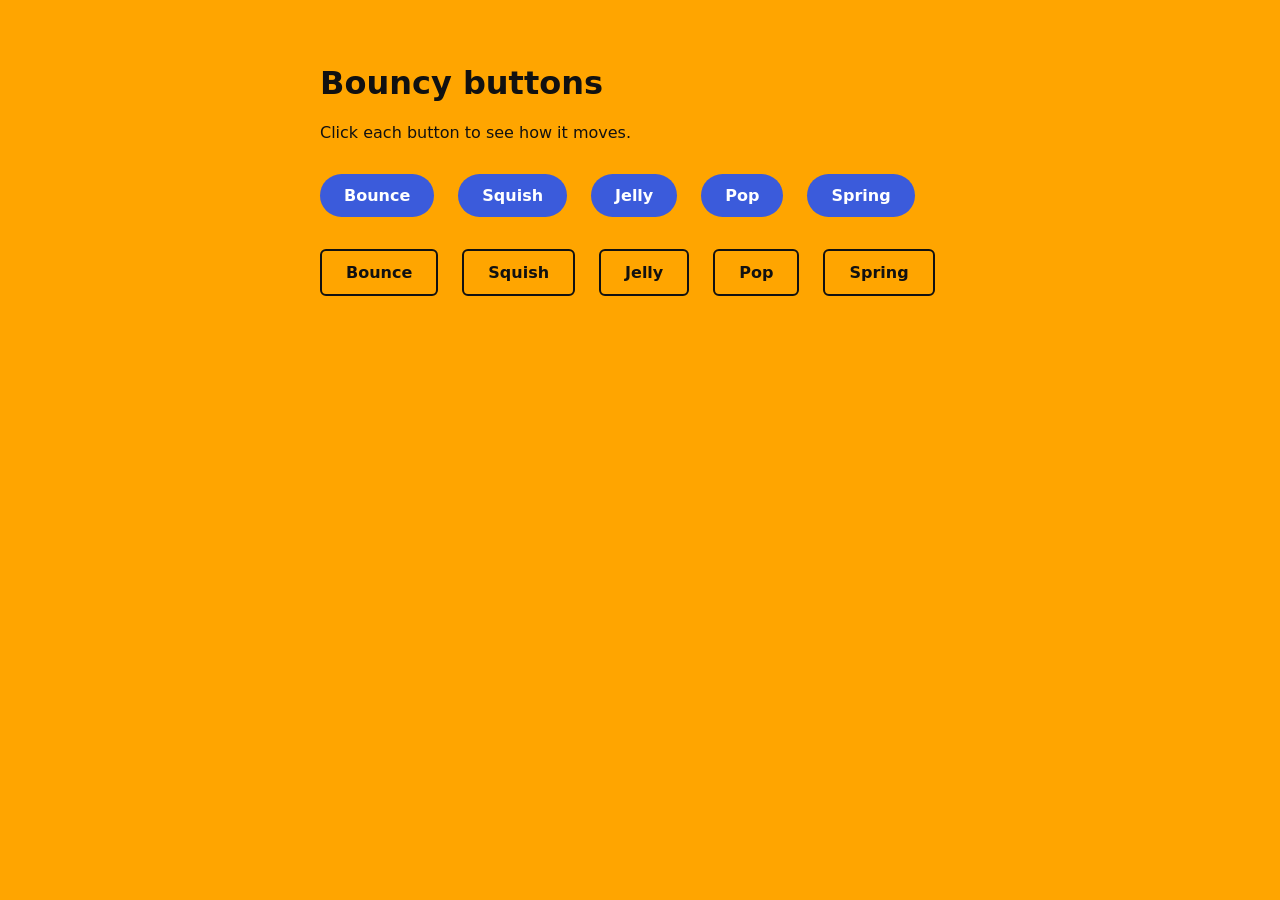
<file: site/index.html>
<!doctype html>
<html lang="en">
<head>
  <meta charset="utf-8">
  <meta name="viewport" content="width=device-width, initial-scale=1">
  <title>DES112 Project</title>
  <link rel="stylesheet" href="style.css">
</head>
<body>
  <main>
    <h1>Bouncy buttons</h1>
    <p>Click each button to see how it moves.</p>

    <div class="gallery">
      <button class="bouncy bounce">Bounce</button>
      <button class="bouncy squish">Squish</button>
      <button class="bouncy jelly">Jelly</button>
      <button class="bouncy pop">Pop</button>
      <button class="bouncy spring">Spring</button>
    </div>

    <div class="gallery">
      <button class="bouncy outline bounce">Bounce</button>
      <button class="bouncy outline squish">Squish</button>
      <button class="bouncy outline jelly">Jelly</button>
      <button class="bouncy outline pop">Pop</button>
      <button class="bouncy outline spring">Spring</button>
    </div>
  </main>

  <script src="script.js"></script>
</body>
</html>
</file>
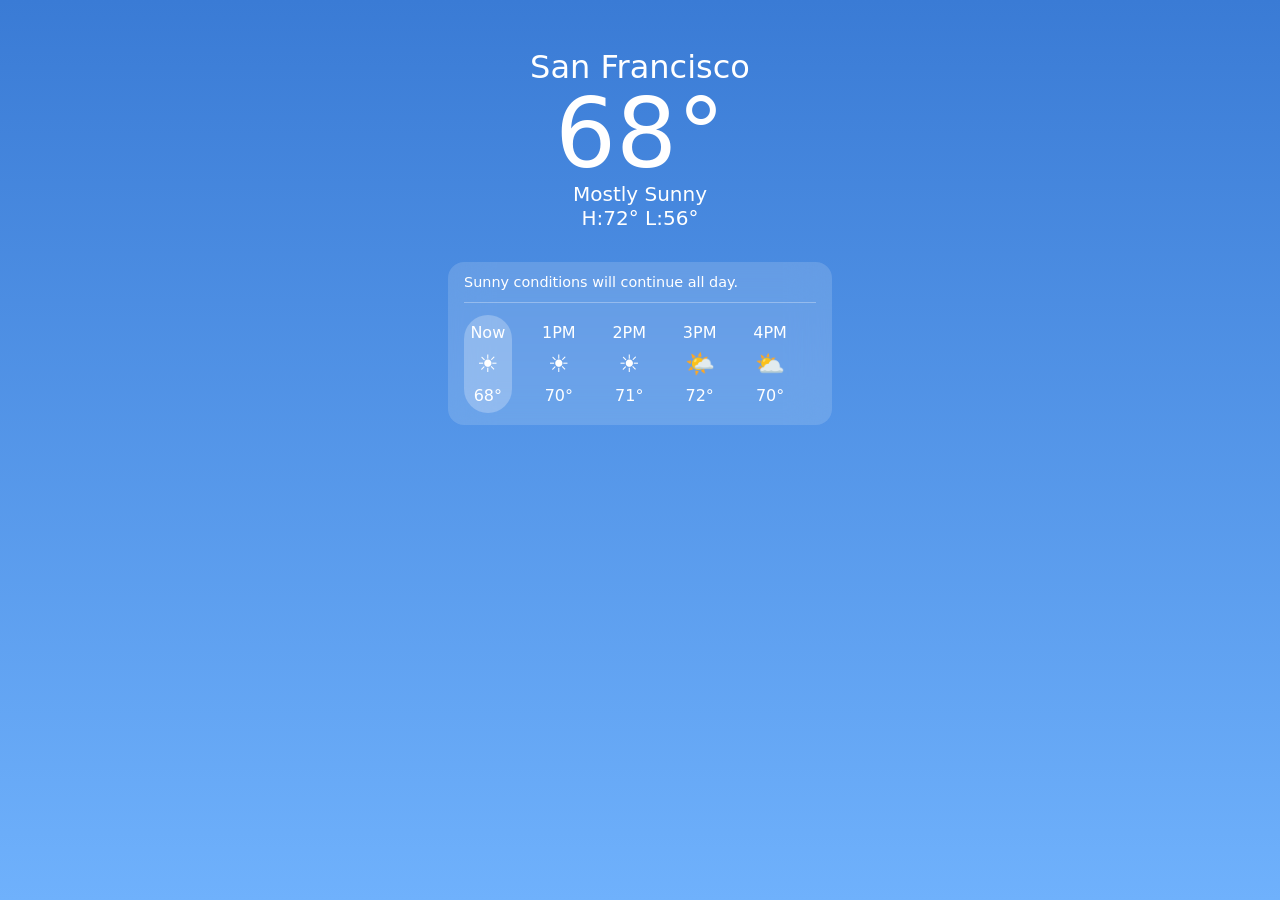
<file: site/weather.html>
<!doctype html>
<html lang="en">
<head>
  <meta charset="utf-8">
  <meta name="viewport" content="width=device-width, initial-scale=1">
  <title>Weather</title>
  <link rel="stylesheet" href="weather.css">
</head>
<body>
  <main class="phone">

    <!-- 1. Current conditions at the top -->
    <header class="current">
      <h1 class="city">San Francisco</h1>
      <p class="temp">68°</p>
      <p class="condition">Mostly Sunny</p>
      <p class="high-low">H:72° L:56°</p>
    </header>

    <!-- 2. Hourly forecast card -->
    <section class="card">
      <p class="card-title">Sunny conditions will continue all day.</p>

      <ul class="hourly">
        <!-- data-temp and data-condition hold the info JavaScript shows when you tap -->
        <li><button class="hour selected" data-temp="68" data-condition="Mostly Sunny"><span>Now</span><span class="icon">☀️</span><span>68°</span></button></li>
        <li><button class="hour" data-temp="70" data-condition="Sunny"><span>1PM</span><span class="icon">☀️</span><span>70°</span></button></li>
        <li><button class="hour" data-temp="71" data-condition="Sunny"><span>2PM</span><span class="icon">☀️</span><span>71°</span></button></li>
        <li><button class="hour" data-temp="72" data-condition="Mostly Sunny"><span>3PM</span><span class="icon">🌤️</span><span>72°</span></button></li>
        <li><button class="hour" data-temp="70" data-condition="Partly Cloudy"><span>4PM</span><span class="icon">⛅</span><span>70°</span></button></li>
        <li><button class="hour" data-temp="67" data-condition="Partly Cloudy"><span>5PM</span><span class="icon">⛅</span><span>67°</span></button></li>
        <li><button class="hour" data-temp="64" data-condition="Mostly Cloudy"><span>6PM</span><span class="icon">🌥️</span><span>64°</span></button></li>
        <li><button class="hour" data-temp="61" data-condition="Clear"><span>7PM</span><span class="icon">🌙</span><span>61°</span></button></li>
      </ul>
    </section>

    <!-- 3. 10-day forecast card: your turn! -->

  </main>

  <script src="weather.js"></script>
</body>
</html>
</file>
<file: site/style.css>
:root {
  --bg: orange;
  --fg: #111;
  --accent: #3b5bdb;
}

body {
  margin: 0;
  font-family: system-ui, sans-serif;
  background: var(--bg);
  color: var(--fg);
}

main {
  max-width: 40rem;
  margin: 4rem auto;
  padding: 0 1rem;
}

/* ---------- Button gallery ---------- */

.gallery {
  display: flex;
  flex-wrap: wrap;
  gap: 1.5rem;
  margin-top: 2rem;
}

/* Shared look for every bouncy button */
.bouncy {
  font: inherit;
  font-weight: 600;
  padding: 0.75rem 1.5rem;
  border: none;
  border-radius: 999px;
  background: var(--accent);
  color: white;
  cursor: pointer;
}

/* Outline style: same animations, different look */
.bouncy.outline {
  background: transparent;
  color: var(--fg);
  border: 2px solid var(--fg);
  border-radius: 6px;
}

/* JavaScript adds the "is-bouncing" class on click.
   Each variant below decides which animation that class plays. */
.bouncy.is-bouncing { animation-duration: 0.6s; animation-timing-function: ease-out; }

.bounce.is-bouncing { animation-name: bounce; }
.squish.is-bouncing { animation-name: squish; }
.jelly.is-bouncing  { animation-name: jelly; animation-duration: 0.8s; }
.pop.is-bouncing    { animation-name: pop; animation-duration: 0.35s; }
.spring.is-bouncing { animation-name: spring; animation-duration: 0.9s; }

/* 1. Bounce: jump up, then land */
@keyframes bounce {
  0%, 100% { transform: translateY(0); }
  40%      { transform: translateY(-16px); }
  70%      { transform: translateY(0); }
  85%      { transform: translateY(-5px); }
}

/* 2. Squish: press down flat, then spring back */
@keyframes squish {
  0%, 100% { transform: scale(1, 1); }
  30%      { transform: scale(1.15, 0.8); }
  60%      { transform: scale(0.95, 1.08); }
}

/* 3. Jelly: wobble back and forth, getting smaller each time */
@keyframes jelly {
  0%, 100% { transform: scale(1, 1); }
  25%      { transform: scale(0.9, 1.1); }
  50%      { transform: scale(1.1, 0.9); }
  75%      { transform: scale(0.97, 1.03); }
}

/* 4. Pop: quickly grow a little, then settle */
@keyframes pop {
  0%, 100% { transform: scale(1); }
  50%      { transform: scale(1.2); }
}

/* 5. Spring: several bounces that get smaller, like a dropped ball */
@keyframes spring {
  0%, 100% { transform: translateY(0); }
  20%      { transform: translateY(-20px); }
  40%      { transform: translateY(0); }
  55%      { transform: translateY(-10px); }
  70%      { transform: translateY(0); }
  82%      { transform: translateY(-4px); }
}

/* Respect people who have asked their computer for less motion */
@media (prefers-reduced-motion: reduce) {
  .bouncy.is-bouncing { animation: none; }
}
</file>
<file: site/weather.css>
/* Sky-blue gradient behind everything, like a clear day */
body {
  margin: 0;
  min-height: 100vh;
  background: linear-gradient(to bottom, #3a7bd5, #6fb1fc);
  color: white;
  font-family: -apple-system, system-ui, sans-serif;
}

/* Keep the content phone-width, centered on big screens */
.phone {
  max-width: 24rem;
  margin: 0 auto;
  padding: 3rem 1rem;
}

/* ---------- Current conditions ---------- */

.current {
  text-align: center;
  margin-bottom: 2rem;
}

/* Remove the browser's default spacing so we control it */
.current p,
.current h1 {
  margin: 0;
}

.city {
  font-size: 2rem;
  font-weight: 400;
}

.temp {
  font-size: 6rem;
  font-weight: 200;   /* thin numbers are a big part of the iOS look */
  line-height: 1;
  margin-left: 1.5rem; /* nudges it so the number, not the °, looks centered */
}

.condition,
.high-low {
  font-size: 1.25rem;
  font-weight: 500;
}

/* ---------- Cards ---------- */

/* See-through "frosted glass" panel */
.card {
  background: rgba(255, 255, 255, 0.15);
  backdrop-filter: blur(20px);
  -webkit-backdrop-filter: blur(20px);
  border-radius: 1rem;
  padding: 0.75rem 1rem;
  margin-bottom: 1rem;
}

.card-title {
  margin: 0 0 0.75rem;
  padding-bottom: 0.75rem;
  border-bottom: 1px solid rgba(255, 255, 255, 0.3);
  font-size: 0.9rem;
}

/* ---------- Hourly forecast ---------- */

.hourly {
  list-style: none;      /* no bullet points */
  margin: 0;
  padding: 0;
  display: flex;         /* put the hours side by side */
  gap: 1.5rem;
  overflow-x: auto;      /* swipe/scroll sideways when they don't fit */
}

/* Each hour is a button that stacks time, icon, temperature vertically */
.hour {
  display: flex;
  flex-direction: column;
  align-items: center;
  gap: 0.5rem;
  padding: 0.5rem 0.4rem;
  font: inherit;
  font-weight: 500;
  color: inherit;
  background: transparent;  /* hide the browser's default button look */
  border: none;
  border-radius: 999px;
  cursor: pointer;
  transition: background 0.2s, transform 0.1s;
}

/* A faint pill shows which hour is picked */
.hour.selected {
  background: rgba(255, 255, 255, 0.25);
}

/* Shrink slightly while pressed, so a tap feels physical */
.hour:active {
  transform: scale(0.92);
}

/* The header text fades out and back in when it changes */
.temp,
.condition {
  transition: opacity 0.15s;
}

.fading {
  opacity: 0;
}

.hourly .icon {
  font-size: 1.5rem;
}
</file>
